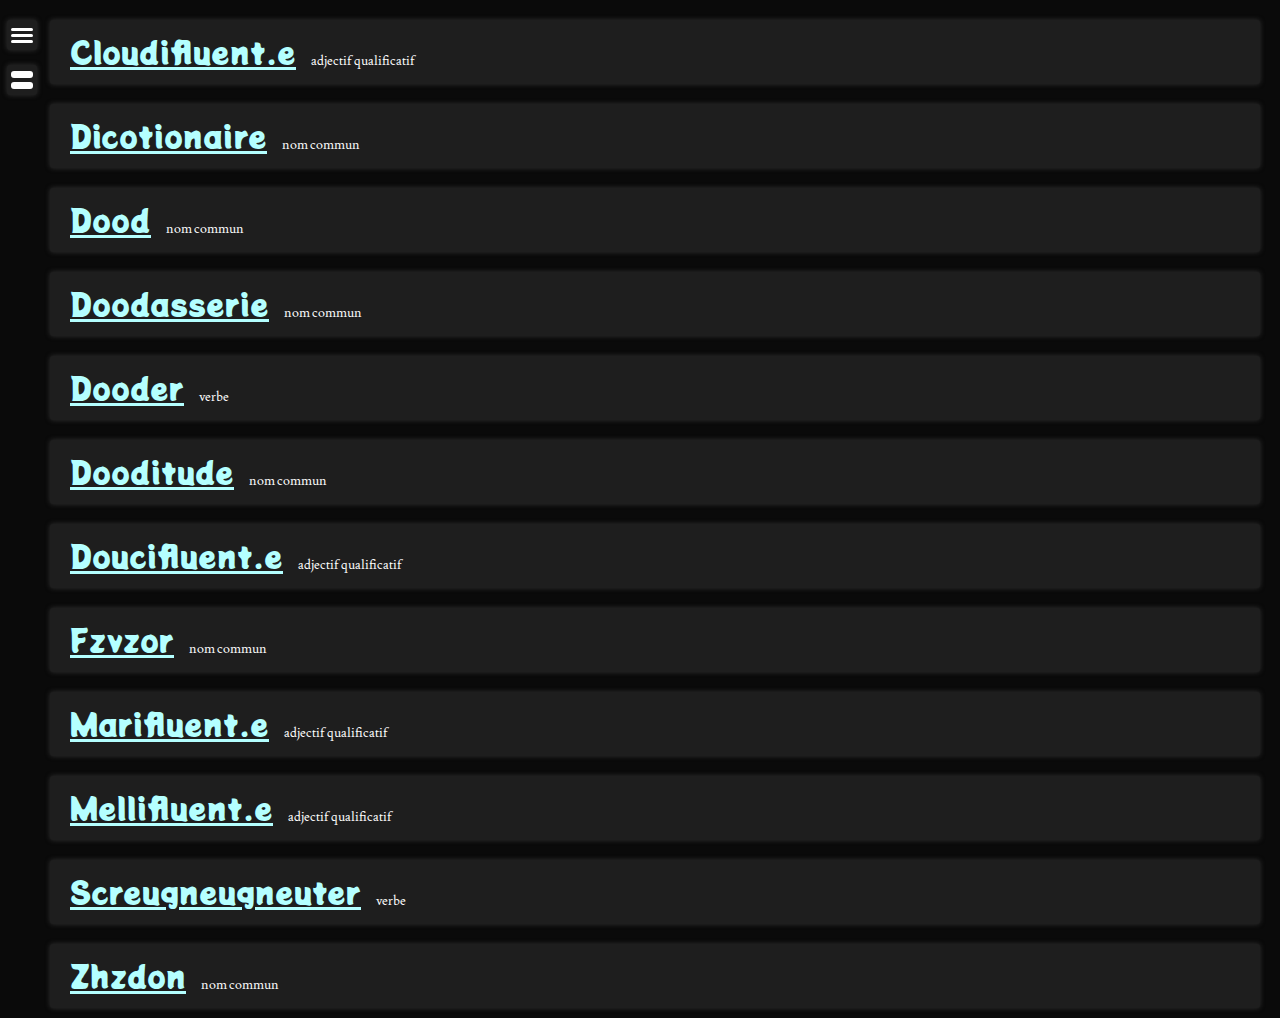
<file: index.html>
<!DOCTYPE html>
<html lang="fr">
<head>
    <meta charset="UTF-8">
    <meta http-equiv="X-UA-Compatible" content="IE=edge">
    <meta name="viewport" content="width=device-width, initial-scale=1.0">
    <title>Dicotionaire | index</title>
    <link rel="stylesheet" href="css/general.css">
    <link rel="stylesheet" href="css/navigation.css">
    <link rel="stylesheet" href="css/articles.css">
</head>
<body>
    <sec class="navigation">
        <a class="button_n list_n" href="#top">
            <div class="ligne ligne1"></div>
            <div class="ligne ligne2"></div>
            <div class="ligne ligne3"></div>
        </a>
        <a class="button_n articles_n" href="articles.html#top">
            <div class="pave pave1"></div>
            <div class="pave pave2"></div>
        </a>
    </sec>
    <section class="sec_articles" id="top">
        <div class="space"></div>
        <div class="div_article" id="cloudifluent.e">
            <a class="h_a" href="articles.html#cloudifluent.e">Cloudifluent.e<a class="sh_a">adjectif qualificatif</a></a>
        </div>
        <div class="div_article" id="dicotionaire">
            <a class="h_a" href="articles.html#dicotionaire">Dicotionaire<a class="sh_a">nom commun</a></a>
        </div>
        <div class="div_article" id="dood">
            <a class="h_a" href="articles.html#dood">Dood<a class="sh_a">nom commun</a></a>
        </div>
        <div class="div_article" id="doodasserie">
            <a class="h_a" href="articles.html#doodasserie">Doodasserie<a class="sh_a">nom commun</a></a>
        </div>
        <div class="div_article" id="dooder">
            <a class="h_a" href="articles.html#dooder">Dooder<a class="sh_a">verbe</a></a>
        </div>
        <div class="div_article" id="dooditude">
            <a class="h_a" href="articles.html#dooditude">Dooditude<a class="sh_a">nom commun</a></a>
        </div>
        <div class="div_article" id="Doucifluent.e">
            <a class="h_a" href="articles.html#Doucifluent.e">Doucifluent.e<a class="sh_a">adjectif qualificatif</a></a>
        </div>
        <div class="div_article" id="fzvzor">
            <a class="h_a" href="articles.html#fzvzor">Fzvzor<a class="sh_a">nom commun</a></h2>
        </div>
        <div class="div_article" id="Marifluent.e">
            <a class="h_a" href="articles.html#Marifluent.e">Marifluent.e<a class="sh_a">adjectif qualificatif</a></a>
        </div>
        <div class="div_article" id="mellifluent.e">
            <a class="h_a" href="articles.html#mellifluent.e">Mellifluent.e<a class="sh_a">adjectif qualificatif</a></a>
        </div>
        <div class="div_article" id="screugneugneuter">
            <a class="h_a" href="articles.html#screugneugneuter">Screugneugneuter<a class="sh_a">verbe</a></a>
        </div>
        <div class="div_article" id="zhzdon">
            <a class="h_a" href="articles.html#Zhzdon">Zhzdon<a class="sh_a">nom commun</a></a>
        </div>
    </section>
</body>
</html>
</file>
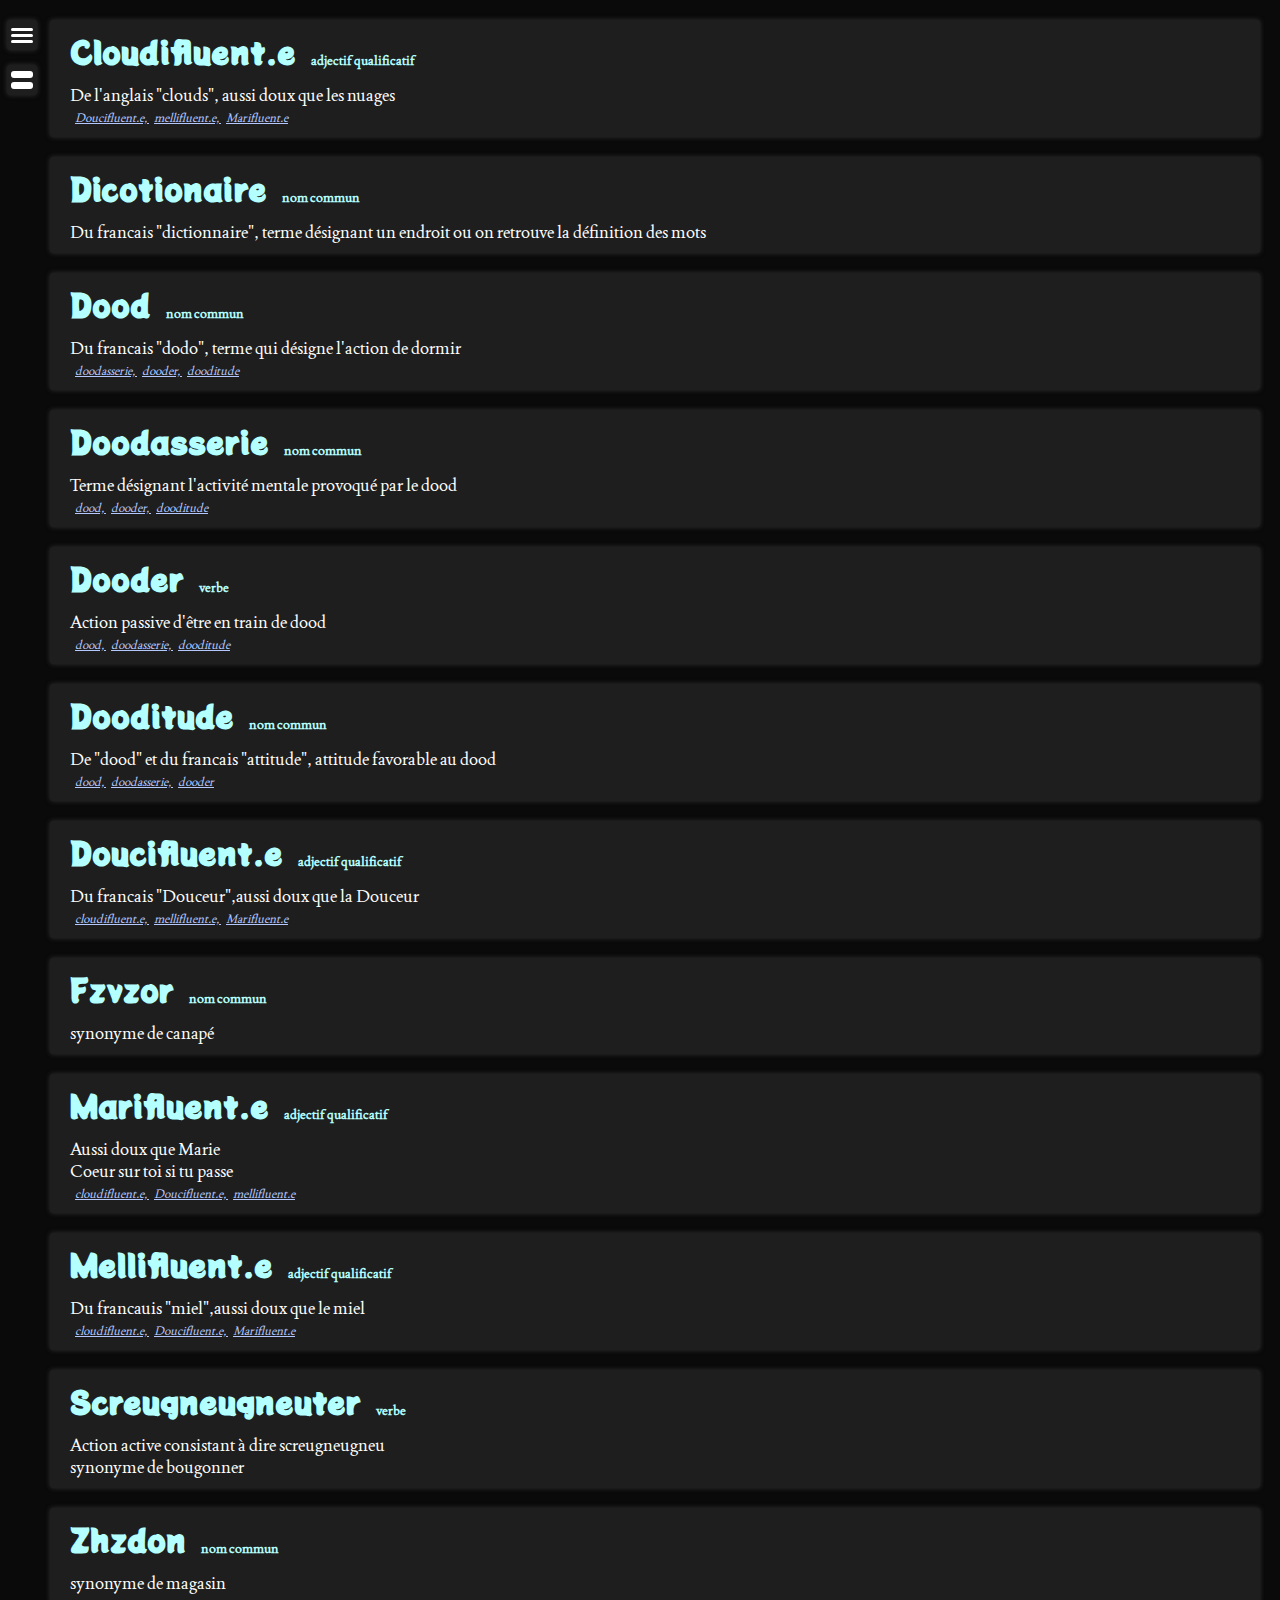
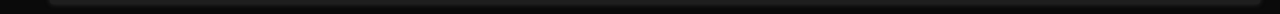
<file: articles.html>
<!DOCTYPE html>
<html lang="fr">
<head>
    <meta charset="UTF-8">
    <meta http-equiv="X-UA-Compatible" content="IE=edge">
    <meta name="viewport" content="width=device-width, initial-scale=1.0">
    <title>Dicotionaire | articles</title>
    <link rel="stylesheet" href="css/general.css">
    <link rel="stylesheet" href="css/navigation.css">
    <link rel="stylesheet" href="css/articles.css">
</head>
<body>
    <sec class="navigation">
        <a class="button_n list_n" href="index.html#top">
            <div class="ligne ligne1"></div>
            <div class="ligne ligne2"></div>
            <div class="ligne ligne3"></div>
        </a>
        <a class="button_n articles_n" href="#top">
            <div class="pave pave1"></div>
            <div class="pave pave2"></div>
        </a>
    </sec>
    <section class="sec_articles" id="top">
        <div class="space"></div>
        <div class="div_article" id="cloudifluent.e">
            <h2 class="h_a">Cloudifluent.e<a class="sh_a">adjectif qualificatif</a></h2>
            <p class="des_a">De l'anglais "clouds", aussi doux que les nuages</p>
            <a class="link_a" href="#Doucifluent.e">Doucifluent.e, </a><a class="link_a" href="#mellifluent.e">mellifluent.e, </a><a class="link_a" href="Marifluent.e">Marifluent.e</a>
        </div>
        <div class="div_article" id="dicotionaire">
            <h2 class="h_a">Dicotionaire<a class="sh_a">nom commun</a></h2>
            <p class="des_a">Du francais "dictionnaire", terme désignant un endroit ou on retrouve la définition des mots</p>
        </div>
        <div class="div_article" id="dood">
            <h2 class="h_a">Dood<a class="sh_a">nom commun</a></h2>
            <p class="des_a">Du francais "dodo", terme qui désigne l'action de dormir</p>
            <a class="link_a" href="#doodasserie">doodasserie, </a><a class="link_a" href="#dooder">dooder, </a><a class="link_a" href="#dooditude">dooditude</a>
        </div>
        <div class="div_article" id="doodasserie">
            <h2 class="h_a">Doodasserie<a class="sh_a">nom commun</a></h2>
            <p class="des_a">Terme désignant l'activité mentale provoqué par le dood</p>
            <a class="link_a" href="#dood">dood, </a><a class="link_a" href="#dooder">dooder, </a><a class="link_a" href="#dooditude">dooditude</a>
        </div>
        <div class="div_article" id="dooder">
            <h2 class="h_a">Dooder<a class="sh_a">verbe</a></h2>
            <p class="des_a">Action passive d'être en train de dood</p>
            <a class="link_a" href="#dood">dood, </a><a class="link_a" href="#doodasserie">doodasserie, </a><a class="link_a" href="#dooditude">dooditude</a>
        </div>
        <div class="div_article" id="dooditude">
            <h2 class="h_a">Dooditude<a class="sh_a">nom commun</a></h2>
            <p class="des_a">De "dood" et du francais "attitude", attitude favorable au dood</p>
            <a class="link_a" href="#dood">dood, </a><a class="link_a" href="#doodasserie">doodasserie, </a><a class="link_a" href="#dooder">dooder</a>
        </div>
        <div class="div_article" id="Doucifluent.e">
            <h2 class="h_a">Doucifluent.e<a class="sh_a">adjectif qualificatif</a></h2>
            <p class="des_a">Du francais "Douceur",aussi doux que la Douceur</p>
            <a class="link_a" href="#cloudifluent.e">cloudifluent.e, </a><a class="link_a" href="#mellifluent.e">mellifluent.e, </a><a class="link_a" href="Marifluent.e">Marifluent.e</a>
        </div>
        <div class="div_article" id="fzvzor">
            <h2 class="h_a">Fzvzor<a class="sh_a">nom commun</a></h2>
            <p class="des_a">synonyme de canapé</p>
            </div>
        <div class="div_article" id="Marifluent.e">
            <h2 class="h_a">Marifluent.e<a class="sh_a">adjectif qualificatif</a></h2>
            <p class="des_a">Aussi doux que Marie <br>Coeur sur toi si tu passe</p>
            <a class="link_a" href="#cloudifluent.e">cloudifluent.e, </a><a class="link_a" href="#Doucifluent.e">Doucifluent.e, </a><a class="link_a" href="mellifluent.e">mellifluent.e</a>
        </div>
        <div class="div_article" id="mellifluent.e">
            <h2 class="h_a">Mellifluent.e<a class="sh_a">adjectif qualificatif</a></h2>
            <p class="des_a">Du francauis "miel",aussi doux que le miel</p>
            <a class="link_a" href="#cloudifluent.e">cloudifluent.e, </a><a class="link_a" href="#Doucifluent.e">Doucifluent.e, </a><a class="link_a" href="Marifluent.e">Marifluent.e</a>
        </div>
        <div class="div_article" id="screugneugneuter">
            <h2 class="h_a">Screugneugneuter<a class="sh_a">verbe</a></h2>
            <p class="des_a">Action active consistant à dire screugneugneu <br>synonyme de bougonner</p>
        </div>
        <div class="div_article" id="zhzdon">
            <h2 class="h_a">Zhzdon<a class="sh_a">nom commun</a></h2>
            <p class="des_a">synonyme de magasin</p>
        </div>
    </section>
</body>
</html>
</file>
<file: css/general.css>
* {
    margin: 0;
    padding: 0;
    scroll-behavior: smooth;
}

body {
    background-color: rgb(10, 10, 10);
    color: rgb(255, 255, 255);
    font-family: "Joan";
}
</file>
<file: css/navigation.css>
/* BUTTONS */
.button_n {
    height: 30px;
    width: 30px;
    border-radius: 3px;
    background-color: rgb(30, 30, 30);

    box-shadow: 0px 0px 5px rgb(50, 50, 50);
}
.button_n:hover {
    box-shadow: 0px 0px 10px rgb(100, 100, 100);
}

.list_n {
    position: fixed;
    top: 20px;
    left: 7px;
}
.articles_n {
    position: fixed;
    top: 65px;
    left: 7px;
}



/* DECORATION */
.ligne {
    height: 3px;
    width: 22px;
    border-radius: 3px;
    background-color: white;

    position: fixed;
}
.ligne1 {
    top: 28px;
    left: 11px;
}
.ligne2 {
    top: 34px;
    left: 11px;
}
.ligne3 {
    top: 40px;
    left: 11px;
}

.pave {
    height: 7px;
    width: 22px;
    border-radius: 3px;
    background-color: white;

    position: fixed;
}
.pave1 {
    top: 71px;
    left: 11px;
}
.pave2 {
    top: 82px;
    left: 11px;
}
</file>
<file: css/articles.css>
@import url('https://fonts.googleapis.com/css2?family=Akronim&family=Amatic+SC&family=Bebas+Neue&family=Bungee+Shade&family=Codystar:wght@300&family=Coiny&family=Dancing+Script&family=Fascinate&family=Gloria+Hallelujah&family=Homemade+Apple&family=Joan&family=Kdam+Thmor+Pro&family=Kosugi+Maru&family=Lily+Script+One&family=Lobster&family=Londrina+Outline&family=Monoton&family=Mystery+Quest&family=Offside&family=Permanent+Marker&family=Potta+One&family=Press+Start+2P&family=Sonsie+One&family=Source+Code+Pro:wght@200&family=Varela+Round&family=ZCOOL+KuaiLe&display=swap');


/* BOX */
.sec_articles {
    display: flex;
    flex-wrap: wrap;
    justify-content: space-around;
}
.space {
    height: 10px;
}
.div_article {
    width: 100%;
    padding: 10px;
    padding-left: 20px;
    border-radius: 3px;
    background-color: rgb(30, 30, 30);

    margin: 10px;
    margin-left: 50px;
    margin-right: 20px;

    box-shadow: 0px 0px 5px rgb(50, 50, 50);
}



/* TEXTE */
.h_a {
    font-size: 30px;
    font-family: "Potta One";
    color: rgb(180, 255, 255);
}
.sh_a {
    font-size: 13px;
    font-family: "Joan";
    margin-left: 15px;
}

.des_a {
    padding-top: 10px;
    font-size: 17px;
}

.link_a {
    padding-left: 5px;
    padding-top: 3px;
    font-size: 12px;
    color: rgb(180, 200, 255);
    font-style: italic;
}
</file>
